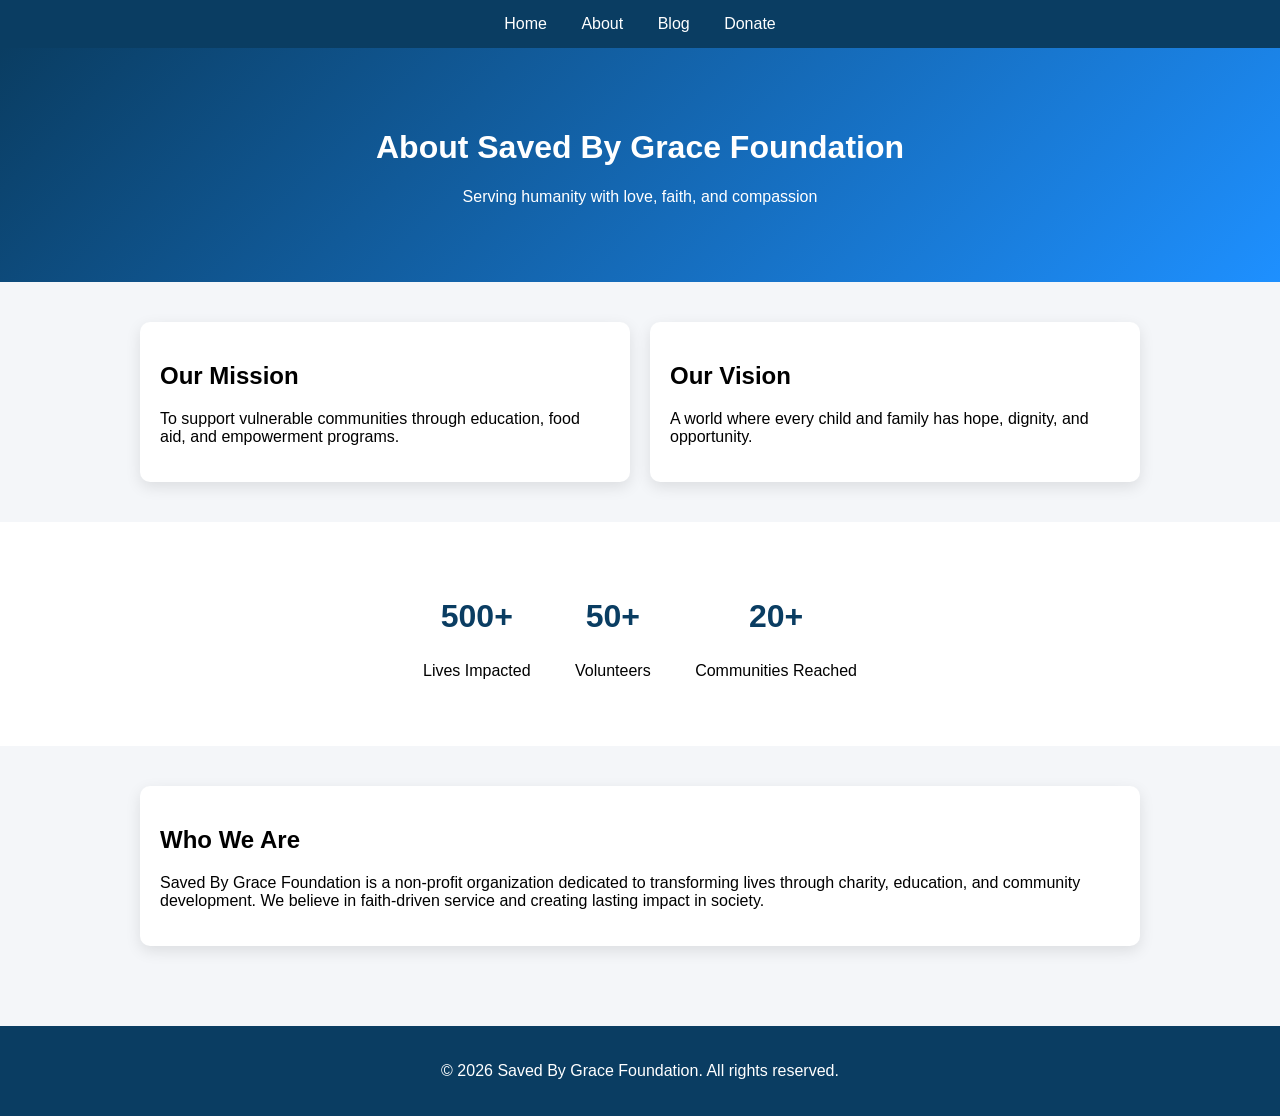
<file: about.html>
<!DOCTYPE html>
<html lang="en">
<head>
<meta charset="UTF-8">
<meta name="viewport" content="width=device-width, initial-scale=1.0">

<title>About Us - Saved By Grace Foundation</title>

<style>
body {
    margin: 0;
    font-family: Arial, sans-serif;
    background: #f4f6f9;
}

/* NAV */
nav {
    background: #0a3d62;
    padding: 15px;
    text-align: center;
}

nav a {
    color: white;
    margin: 0 15px;
    text-decoration: none;
}

/* HERO */
.hero {
    background: linear-gradient(135deg, #0a3d62, #1e90ff);
    color: white;
    padding: 60px 20px;
    text-align: center;
}

/* SECTION */
.section {
    max-width: 1000px;
    margin: auto;
    padding: 40px 20px;
}

/* CARDS */
.grid {
    display: grid;
    grid-template-columns: repeat(auto-fit, minmax(250px, 1fr));
    gap: 20px;
}

.card {
    background: white;
    padding: 20px;
    border-radius: 10px;
    box-shadow: 0 5px 15px rgba(0,0,0,0.1);
}

/* STATS */
.stats {
    background: white;
    padding: 30px;
    text-align: center;
}

.stat-box {
    display: inline-block;
    margin: 20px;
}

.stat-box h2 {
    color: #0a3d62;
    font-size: 32px;
}

/* FOOTER */
footer {
    background: #0a3d62;
    color: white;
    text-align: center;
    padding: 20px;
    margin-top: 40px;
}
</style>

</head>

<body>

<!-- NAVIGATION -->
<nav>
    <a href="index.html">Home</a>
    <a href="about.html">About</a>
    <a href="blog.html">Blog</a>
    <a href="donate.html">Donate</a>
</nav>

<!-- HERO -->
<div class="hero">
    <h1>About Saved By Grace Foundation</h1>
    <p>Serving humanity with love, faith, and compassion</p>
</div>

<!-- MISSION & VISION -->
<div class="section">
    <div class="grid">

        <div class="card">
            <h2>Our Mission</h2>
            <p>To support vulnerable communities through education, food aid, and empowerment programs.</p>
        </div>

        <div class="card">
            <h2>Our Vision</h2>
            <p>A world where every child and family has hope, dignity, and opportunity.</p>
        </div>

    </div>
</div>

<!-- STATS -->
<div class="stats">
    <div class="stat-box">
        <h2>500+</h2>
        <p>Lives Impacted</p>
    </div>

    <div class="stat-box">
        <h2>50+</h2>
        <p>Volunteers</p>
    </div>

    <div class="stat-box">
        <h2>20+</h2>
        <p>Communities Reached</p>
    </div>
</div>

<!-- ABOUT TEXT -->
<div class="section">
    <div class="card">
        <h2>Who We Are</h2>
        <p>
            Saved By Grace Foundation is a non-profit organization dedicated to transforming lives through 
            charity, education, and community development. We believe in faith-driven service and creating 
            lasting impact in society.
        </p>
    </div>
</div>

<!-- FOOTER -->
<footer>
    <p>© 2026 Saved By Grace Foundation. All rights reserved.</p>
</footer>

</body>
</html>
</file>
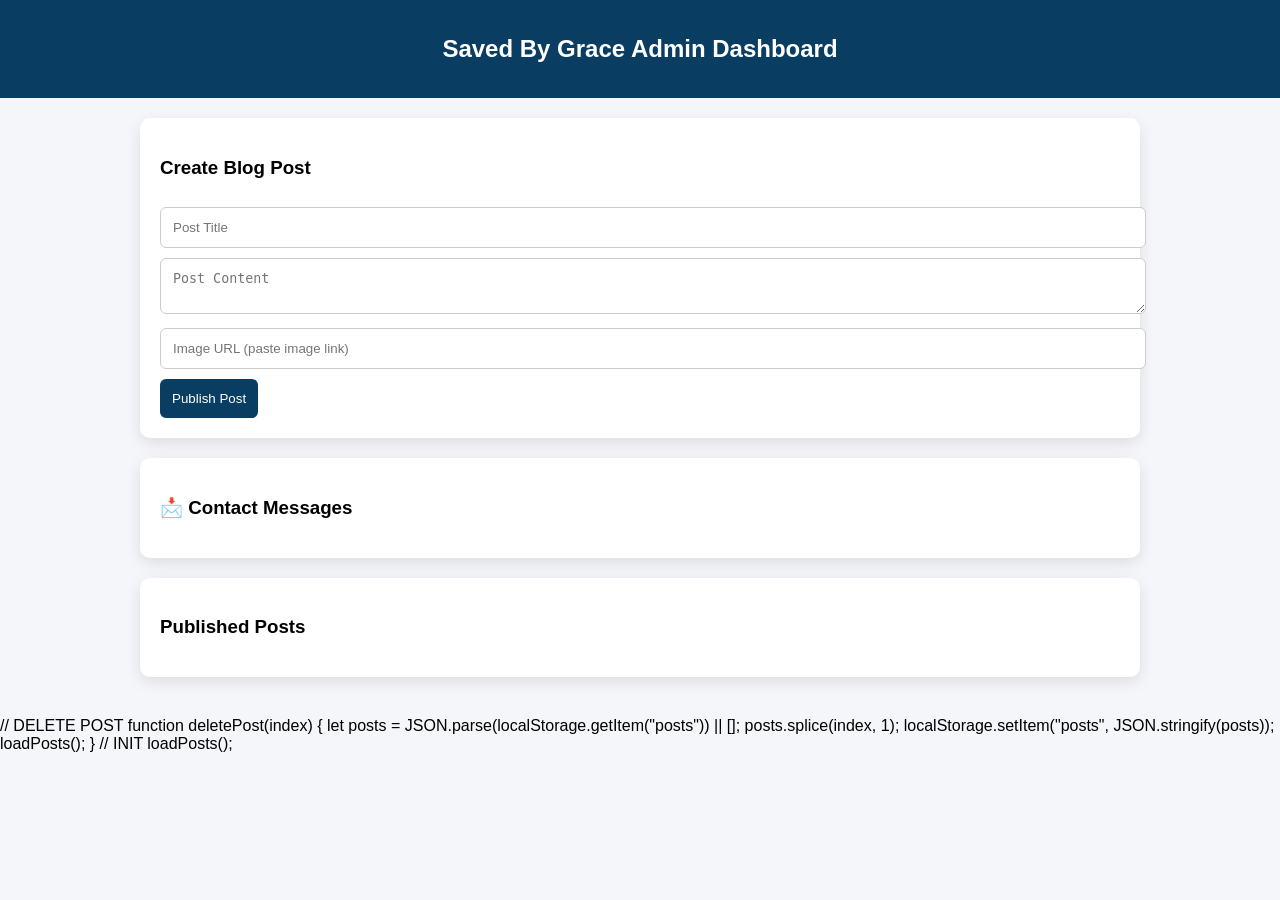
<file: admin/dashboard.html>
<!DOCTYPE html>
<html lang="en">
<head>
<meta charset="UTF-8">
<meta name="viewport" content="width=device-width, initial-scale=1.0">

<title>Admin Dashboard</title>


<style>
body {
    margin: 0;
    font-family: Arial, sans-serif;
    background: #f4f6f9;
}

/* HEADER */
header {
    background: #0a3d62;
    color: white;
    padding: 15px;
    text-align: center;
}

/* CONTAINER */
.container {
    max-width: 1000px;
    margin: auto;
    padding: 20px;
}

/* CARD */
.card {
    background: white;
    padding: 20px;
    border-radius: 10px;
    margin-bottom: 20px;
    box-shadow: 0 5px 15px rgba(0,0,0,0.1);
}

/* INPUTS */
input, textarea {
    width: 100%;
    padding: 12px;
    margin-top: 10px;
    border: 1px solid #ccc;
    border-radius: 6px;
}

/* BUTTON */
button {
    margin-top: 10px;
    padding: 12px;
    background: #0a3d62;
    color: white;
    border: none;
    border-radius: 6px;
    cursor: pointer;
}

button:hover {
    background: #1e90ff;
}

/* POST */
.post {
    background: #fff;
    padding: 15px;
    margin-top: 10px;
    border-left: 5px solid orange;
    border-radius: 6px;
}

.post h3 {
    margin: 0;
}

.delete-btn {
    background: red;
    margin-top: 10px;
}
</style>

</head>

<body>

<header>
    <h2>Saved By Grace Admin Dashboard</h2>
</header>

<div class="container">

    <div class="card">
    <h3>Create Blog Post</h3>

    <input type="text" id="title" placeholder="Post Title">

    <textarea id="content" placeholder="Post Content"></textarea>

    <!-- NEW: IMAGE INPUT -->
    <input type="text" id="image" placeholder="Image URL (paste image link)">

    <button onclick="addPost()">Publish Post</button>
</div>
<div class="card">
    <h3>📩 Contact Messages</h3>
    <div id="messages"></div>
</div>
    <!-- POSTS -->
    <div class="card">
        <h3>Published Posts</h3>
        <div id="posts"></div>
    </div>

</div>

<script>
    function loadMessages() {
    let messages = JSON.parse(localStorage.getItem("messages")) || [];
    let container = document.getElementById("messages");

    container.innerHTML = "";

    if(messages.length === 0){
        container.innerHTML = "<p>No messages yet</p>";
        return;
    }

    messages.forEach((msg, index) => {
        container.innerHTML += `
            <div style="
                background:#fff;
                padding:15px;
                margin:10px 0;
                border-radius:10px;
                box-shadow:0 5px 10px rgba(0,0,0,0.1);
            ">
                <h4>${msg.name}</h4>
                <p><b>Email:</b> ${msg.email}</p>
                <p>${msg.message}</p>
                <small>${msg.date}</small>
                <br>
                <button onclick="deleteMessage(${index})" style="background:red;color:white;padding:5px;border:none;border-radius:5px;">
                    Delete
                </button>
            </div>
        `;
    });
}

function deleteMessage(index) {
    let messages = JSON.parse(localStorage.getItem("messages")) || [];
    messages.splice(index, 1);
    localStorage.setItem("messages", JSON.stringify(messages));
    loadMessages();
}

loadMessages();
// LOAD POSTS
function loadPosts() {
    let posts = JSON.parse(localStorage.getItem("posts")) || [];
    let container = document.getElementById("posts");

    container.innerHTML = "";

    posts.forEach((post, index) => {
        container.innerHTML += `
            <div class="post">
                <h3>${post.title}</h3>
                <p>${post.content}</p>
                <button class="delete-btn" onclick="deletePost(${index})">Delete</button>
            </div>
        `;
    });
}

<script>
function loadPosts() {
    let posts = JSON.parse(localStorage.getItem("posts")) || [];
    let container = document.getElementById("posts");

    container.innerHTML = "";

    posts.forEach((post, index) => {
        container.innerHTML += `
            <div class="post">
                <h3>${post.title}</h3>
                <img src="${post.image}" style="width:100%; border-radius:8px; margin:10px 0;">
                <p>${post.content}</p>
                <button class="delete-btn" onclick="deletePost(${index})">Delete</button>
            </div>
        `;
    });
}

// ADD POST WITH IMAGE
function addPost() {
    let title = document.getElementById("title").value;
    let content = document.getElementById("content").value;
    let image = document.getElementById("image").value;

    if(title === "" || content === "") {
        alert("Please fill title and content!");
        return;
    }

    let posts = JSON.parse(localStorage.getItem("posts")) || [];

    posts.push({
        title,
        content,
        image: image || "https://via.placeholder.com/400"
    });

    localStorage.setItem("posts", JSON.stringify(posts));

    document.getElementById("title").value = "";
    document.getElementById("content").value = "";
    document.getElementById("image").value = "";

    loadPosts();
}

// DELETE POST
function deletePost(index) {
    let posts = JSON.parse(localStorage.getItem("posts")) || [];

    posts.splice(index, 1);

    localStorage.setItem("posts", JSON.stringify(posts));

    loadPosts();
}

loadPosts();
</script>

// DELETE POST
function deletePost(index) {
    let posts = JSON.parse(localStorage.getItem("posts")) || [];

    posts.splice(index, 1);

    localStorage.setItem("posts", JSON.stringify(posts));

    loadPosts();
}

// INIT
loadPosts();
</script>

</body>
</html>
</file>
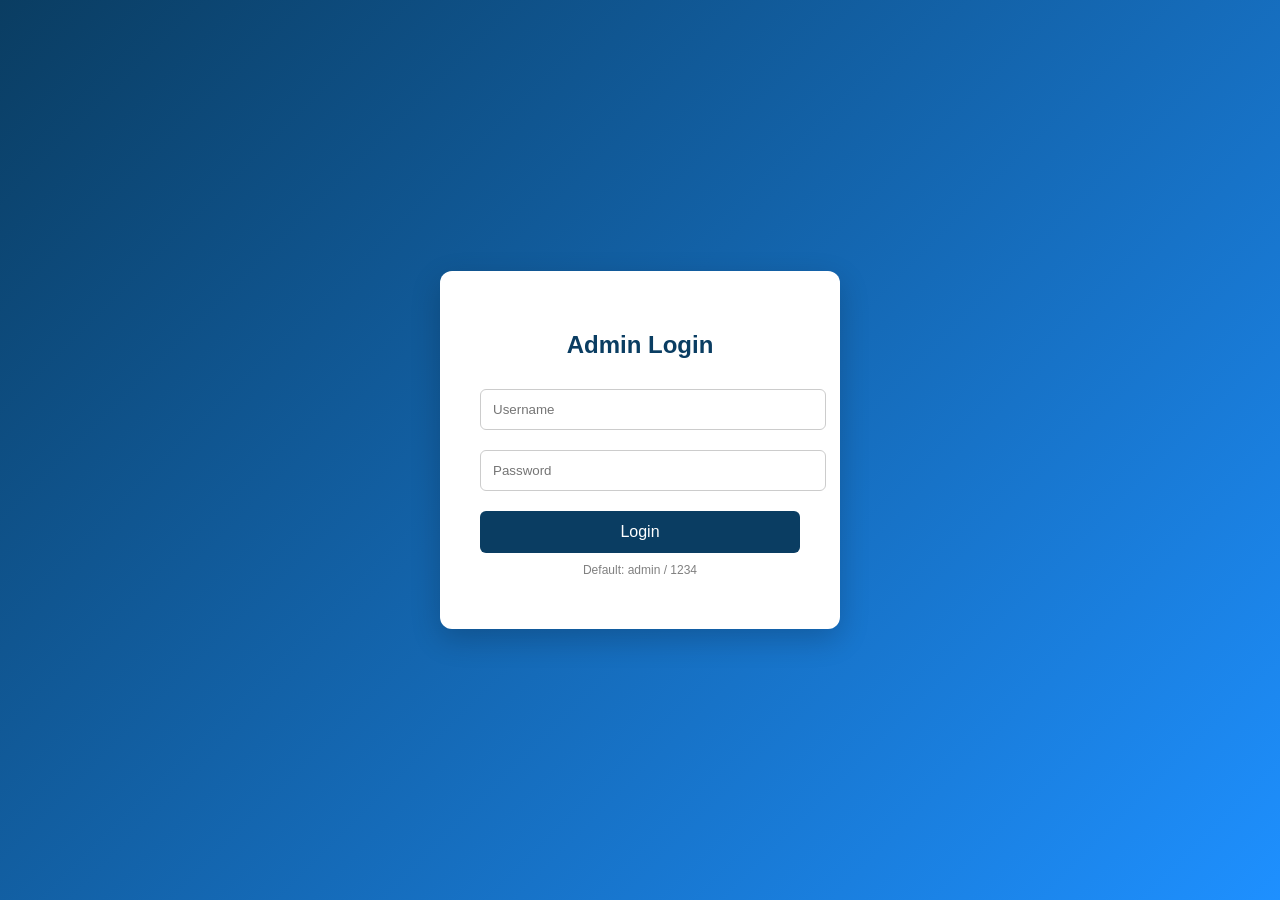
<file: admin/login.html>
<!DOCTYPE html>
<html lang="en">
<head>
<meta charset="UTF-8">
<meta name="viewport" content="width=device-width, initial-scale=1.0">

<title>Admin Login</title>

<style>
body {
    margin: 0;
    font-family: Arial, sans-serif;
    background: linear-gradient(135deg, #0a3d62, #1e90ff);
    height: 100vh;
    display: flex;
    justify-content: center;
    align-items: center;
}

/* LOGIN BOX */
.login-box {
    background: white;
    padding: 40px;
    width: 320px;
    border-radius: 12px;
    box-shadow: 0 10px 30px rgba(0,0,0,0.2);
    text-align: center;
}

.login-box h2 {
    margin-bottom: 20px;
    color: #0a3d62;
}

/* INPUTS */
input {
    width: 100%;
    padding: 12px;
    margin: 10px 0;
    border: 1px solid #ccc;
    border-radius: 6px;
}

/* BUTTON */
button {
    width: 100%;
    padding: 12px;
    margin-top: 10px;
    border: none;
    border-radius: 6px;
    background: #0a3d62;
    color: white;
    font-size: 16px;
    cursor: pointer;
    transition: 0.3s;
}

button:hover {
    background: #1e90ff;
}

/* SMALL TEXT */
.small {
    font-size: 12px;
    margin-top: 10px;
    color: gray;
}
</style>

</head>

<body>

<div class="login-box">
    <h2>Admin Login</h2>

    <input type="text" id="username" placeholder="Username">
    <input type="password" id="password" placeholder="Password">

    <button onclick="login()">Login</button>

    <p class="small">Default: admin / 1234</p>
</div>

<script>
function login() {
    const user = document.getElementById("username").value;
    const pass = document.getElementById("password").value;

    if(user === "admin" && pass === "1234") {
        alert("Login successful!");
        window.location.href = "dashboard.html";
    } else {
        alert("Incorrect username or password!");
    }
}
</script>

</body>
</html>
</file>
